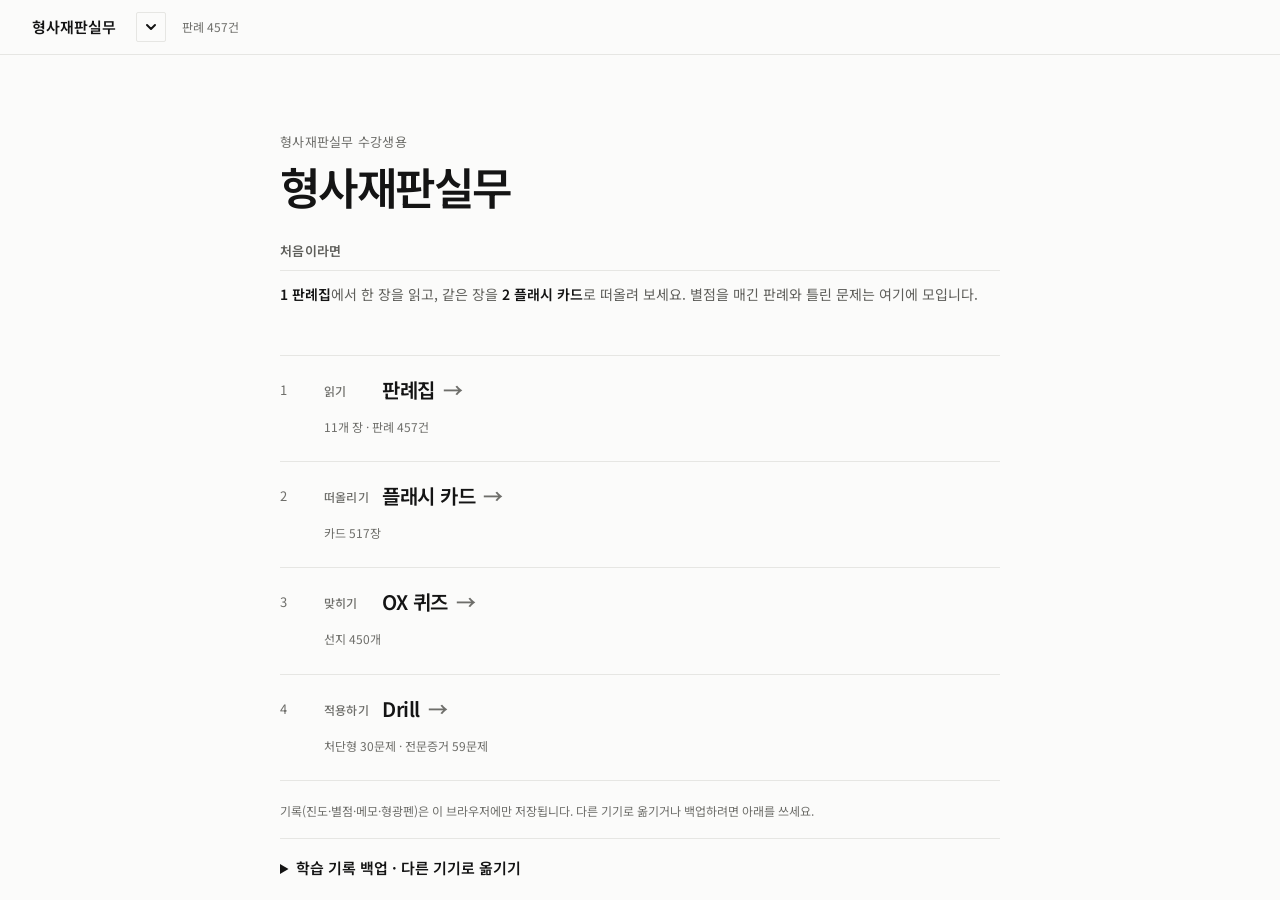
<file: index.html>
<!DOCTYPE html>
<html lang="ko">
<head>
<meta charset="utf-8">
<meta name="viewport" content="width=device-width, initial-scale=1, viewport-fit=cover">
<title>형사법 암기</title>
<meta name="theme-color" content="#ffffff">
<meta http-equiv="Cache-Control" content="no-cache">
<style>
/* Shell: each app runs untouched in its own full-screen iframe, so their CSS, scripts
   and hash routing never collide. Switching is done from the ▾ dropdown next to each
   app's title (shared/switcher.js), which posts a message here. Both iframes stay
   alive once opened, so switching back keeps your place. */
:root{--bg:#f6f7f9;color-scheme:light}
@media (prefers-color-scheme:dark){:root{--bg:#12161d;color-scheme:dark}}
html,body{margin:0;height:100%;background:var(--bg);overflow:hidden}
iframe{position:fixed;inset:0;width:100%;height:100%;border:0;background:var(--bg)}
iframe[hidden]{display:none}
</style>
</head>
<body>
<iframe id="pane-trial" title="형사재판실무" data-src="trial/index.html?v=20261125k" hidden></iframe>
<iframe id="pane-prosecution" title="검찰실무" data-src="prosecution/index.html?v=20261125k" hidden></iframe>
<script>
(function(){
  var KEY='hub-tab', TITLES={trial:'형사재판실무',prosecution:'검찰실무'};
  function store(k){try{localStorage.setItem(KEY,k)}catch(e){}}
  function stored(){try{return localStorage.getItem(KEY)}catch(e){return null}}
  function show(k){
    if(!TITLES[k])k='trial';
    Object.keys(TITLES).forEach(function(key){
      var f=document.getElementById('pane-'+key), on=key===k;
      f.hidden=!on;
      if(on&&!f.getAttribute('src'))f.src=f.dataset.src; // load each app on first open only
    });
    var f=document.getElementById('pane-'+k);
    try{f.contentWindow.focus()}catch(e){}
    document.title=TITLES[k]+' · 형사법 암기';
    store(k);
    if(location.hash!=='#'+k)history.replaceState(null,'','#'+k);
  }
  window.addEventListener('message',function(e){
    var src=[].some.call(document.querySelectorAll('iframe'),function(f){return f.contentWindow===e.source});
    if(!src||!e.data||e.data.type!=='subject-switch')return; // only our own panes may switch
    show(e.data.to);
  });
  window.addEventListener('hashchange',function(){show(location.hash.slice(1))});
  show(location.hash.slice(1)||stored()||'trial');
})();
</script>
</body>
</html>
</file>
